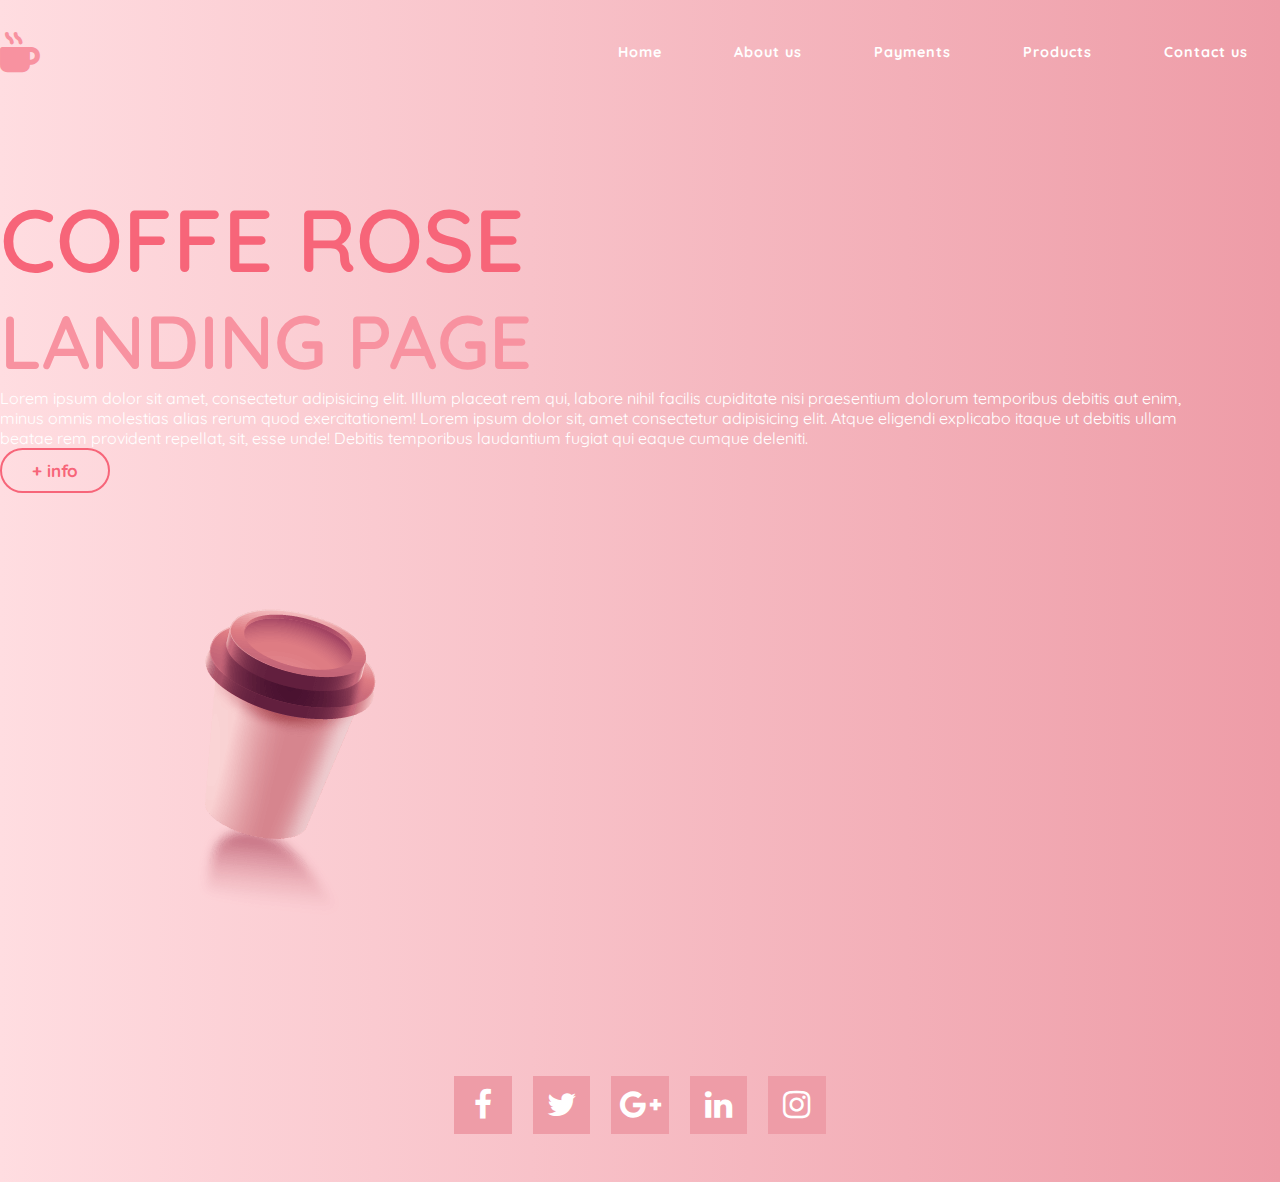
<file: index.html>
<!DOCTYPE html>
<html>
<head>
	<title>Coffee Rose | Home</title>
	<link href="https://cdn.jsdelivr.net/npm/bootstrap@5.1.3/dist/css/bootstrap.min.css" rel="stylesheet" integrity="sha384-1BmE4kWBq78iYhFldvKuhfTAU6auU8tT94WrHftjDbrCEXSU1oBoqyl2QvZ6jIW3" crossorigin="anonymous">
    <link rel="stylesheet" href="https://cdnjs.cloudflare.com/ajax/libs/font-awesome/6.0.0-beta2/css/all.min.css">
    
    <link rel="stylesheet" type="text/css" href="./estilos.css">
	<link href="https://fonts.googleapis.com/css?family=Quicksand&display=swap" rel="stylesheet">
	<meta name="viewport" content="width=device-width,initial-scale=1.0,minimum-scale=1.0,maximum-scale=1.0">
     
    <link href="https://stackpath.bootstrapcdn.com/font-awesome/4.7.0/css/font-awesome.min.css" rel="stylesheet" integrity="sha384-wvfXpqpZZVQGK6TAh5PVlGOfQNHSoD2xbE+QkPxCAFlNEevoEH3Sl0sibVcOQVnN" crossorigin="anonymous">
</head>
<body>

    <header >
        <div class="container header--container">

            <div class="header--logo">
                <a href="./index.html"><i class="fa-solid fa-mug-hot"></i></a></i>
            </div>
            
            <nav class="header--nav">
                <ul class="header--nav--ul">
                    <li class="header--nav--ul--li"><a href="./index.html">Home</a></li>
                    <li class="header--nav--ul--li"><a href="./about.html">About us</a></li>
                    <li class="header--nav--ul--li"><a href="./info.html">Payments</a></li>
                    <li class="header--nav--ul--li"><a href="./products.html">Products</a></li>
                    <li class="header--nav--ul--li"><a href="./contact.html">Contact us</a></li>
                </ul>
            </nav>
        </div>
    </header>

    <main class="container main-container">
        <div class="row">
            <div class="col">
                <h2>Coffe Rose</h2>
                <span>Landing Page</span>
                <br>
                <p class="parr">Lorem ipsum dolor sit amet, consectetur adipisicing elit. Illum placeat rem qui, labore nihil facilis cupiditate nisi praesentium dolorum temporibus debitis aut enim, minus omnis molestias alias rerum quod exercitationem! Lorem ipsum dolor sit, amet consectetur adipisicing elit. Atque eligendi explicabo itaque ut debitis ullam beatae rem provident repellat, sit, esse unde! Debitis temporibus laudantium fugiat qui eaque cumque deleniti.</p>
                <button class="btn">+ info</button>
            </div>
            
            <div class="col">
                <div class="main-img">
                    <img src="./img/main.png" alt="">
                </div>
            </div>
        </div>
    </main>

    <footer>
        <ul>
            <li>
                <a href="https://facebook.com" target="_BLANK">
                    <span></span>
                    <span></span>
                    <span class="fa fa-facebook" aria-hidden="true"></span>
                </a>
            </li>
            <li>
                <a href="https://twitter.com" target="_BLANK">
                    <span></span>
                    <span></span>
                    <span class="fa fa-twitter" aria-hidden="true"></span>
                </a>
            </li>
            <li>
                <a href="https://myaccount.google.com" target="_BLANK">
                    <span></span>
                    <span></span>
                    <span class="fa fa-google-plus" aria-hidden="true"></span>
                </a>
            </li>
            <li>
                <a href="https://linkedin.com" target="_BLANK">
                    <span></span>
                    <span></span>
                    <span class="fa fa-linkedin" aria-hidden="true"></span>
                </a>
            </li>
            <li>
                <a href="https://instagram.com" target="_BLANK">
                    <span></span>
                    <span></span>
                    <span class="fa fa-instagram" aria-hidden="true"></span>
                </a>
            </li>
        </ul>
    </footer>
</body>
</html>
</file>
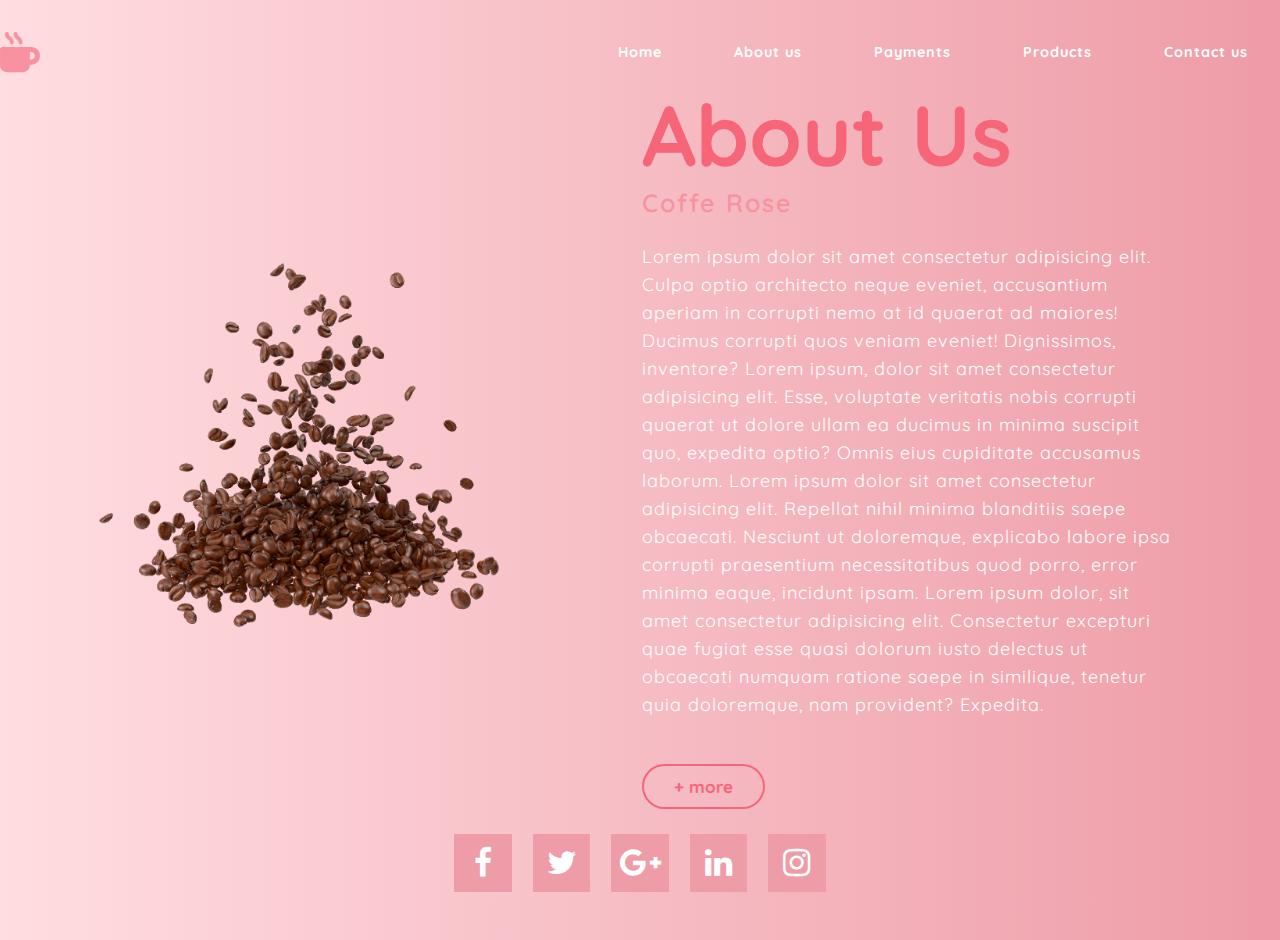
<file: about.html>
<!DOCTYPE html>
<html>
<head>
	<title>Coffee Rose | About us</title>
	<link href="https://cdn.jsdelivr.net/npm/bootstrap@5.1.3/dist/css/bootstrap.min.css" rel="stylesheet" integrity="sha384-1BmE4kWBq78iYhFldvKuhfTAU6auU8tT94WrHftjDbrCEXSU1oBoqyl2QvZ6jIW3" crossorigin="anonymous">
    <link rel="stylesheet" href="https://cdnjs.cloudflare.com/ajax/libs/font-awesome/6.0.0-beta2/css/all.min.css">
    
    <link rel="stylesheet" type="text/css" href="./estilos.css">
	<link href="https://fonts.googleapis.com/css?family=Quicksand&display=swap" rel="stylesheet">
	<meta name="viewport" content="width=device-width,initial-scale=1.0,minimum-scale=1.0,maximum-scale=1.0">
     
    <link href="https://stackpath.bootstrapcdn.com/font-awesome/4.7.0/css/font-awesome.min.css" rel="stylesheet" integrity="sha384-wvfXpqpZZVQGK6TAh5PVlGOfQNHSoD2xbE+QkPxCAFlNEevoEH3Sl0sibVcOQVnN" crossorigin="anonymous">
</head>
<body>

    <header >
        <div class="container header--container">

            <div class="header--logo">
                <a href="./index.html"><i class="fa-solid fa-mug-hot"></i></a></i>
            </div>
            
            <nav class="header--nav">
                <ul class="header--nav--ul">
                    <li class="header--nav--ul--li"><a href="./index.html">Home</a></li>
                    <li class="header--nav--ul--li"><a href="./about.html">About us</a></li>
                    <li class="header--nav--ul--li"><a href="./info.html">Payments</a></li>
                    <li class="header--nav--ul--li"><a href="./products.html">Products</a></li>
                    <li class="header--nav--ul--li"><a href="./contact.html">Contact us</a></li>
                </ul>
            </nav>
        </div>
    </header>

    <main class="about">
        <div class="content">
            <img src="./img/coffee_beans_PNG.png" alt="">
            <div class="text">
                <h1 class>About Us</h1>
                <h5>Coffe Rose</h5>
                <p>Lorem ipsum dolor sit amet consectetur adipisicing elit. Culpa optio architecto neque eveniet, accusantium aperiam in corrupti nemo at id quaerat ad maiores! Ducimus corrupti quos veniam eveniet! Dignissimos, inventore? Lorem ipsum, dolor sit amet consectetur adipisicing elit. Esse, voluptate veritatis nobis corrupti quaerat ut dolore ullam ea ducimus in minima suscipit quo, expedita optio? Omnis eius cupiditate accusamus laborum. Lorem ipsum dolor sit amet consectetur adipisicing elit. Repellat nihil minima blanditiis saepe obcaecati. Nesciunt ut doloremque, explicabo labore ipsa corrupti praesentium necessitatibus quod porro, error minima eaque, incidunt ipsam. Lorem ipsum dolor, sit amet consectetur adipisicing elit. Consectetur excepturi quae fugiat esse quasi dolorum iusto delectus ut obcaecati numquam ratione saepe in similique, tenetur quia doloremque, nam provident? Expedita.</p>
                <button type="button">+ more</button>
            </div>
        </div>
    </main>

    <footer>
        <ul>
            <li>
                <a href="https://facebook.com" target="_BLANK">
                    <span></span>
                    <span></span>
                    <span class="fa fa-facebook" aria-hidden="true"></span>
                </a>
            </li>
            <li>
                <a href="https://twitter.com" target="_BLANK">
                    <span></span>
                    <span></span>
                    <span class="fa fa-twitter" aria-hidden="true"></span>
                </a>
            </li>
            <li>
                <a href="https://myaccount.google.com" target="_BLANK">
                    <span></span>
                    <span></span>
                    <span class="fa fa-google-plus" aria-hidden="true"></span>
                </a>
            </li>
            <li>
                <a href="https://linkedin.com" target="_BLANK">
                    <span></span>
                    <span></span>
                    <span class="fa fa-linkedin" aria-hidden="true"></span>
                </a>
            </li>
            <li>
                <a href="https://instagram.com" target="_BLANK">
                    <span></span>
                    <span></span>
                    <span class="fa fa-instagram" aria-hidden="true"></span>
                </a>
            </li>
        </ul>
    </footer>
</body>
</html>
</file>
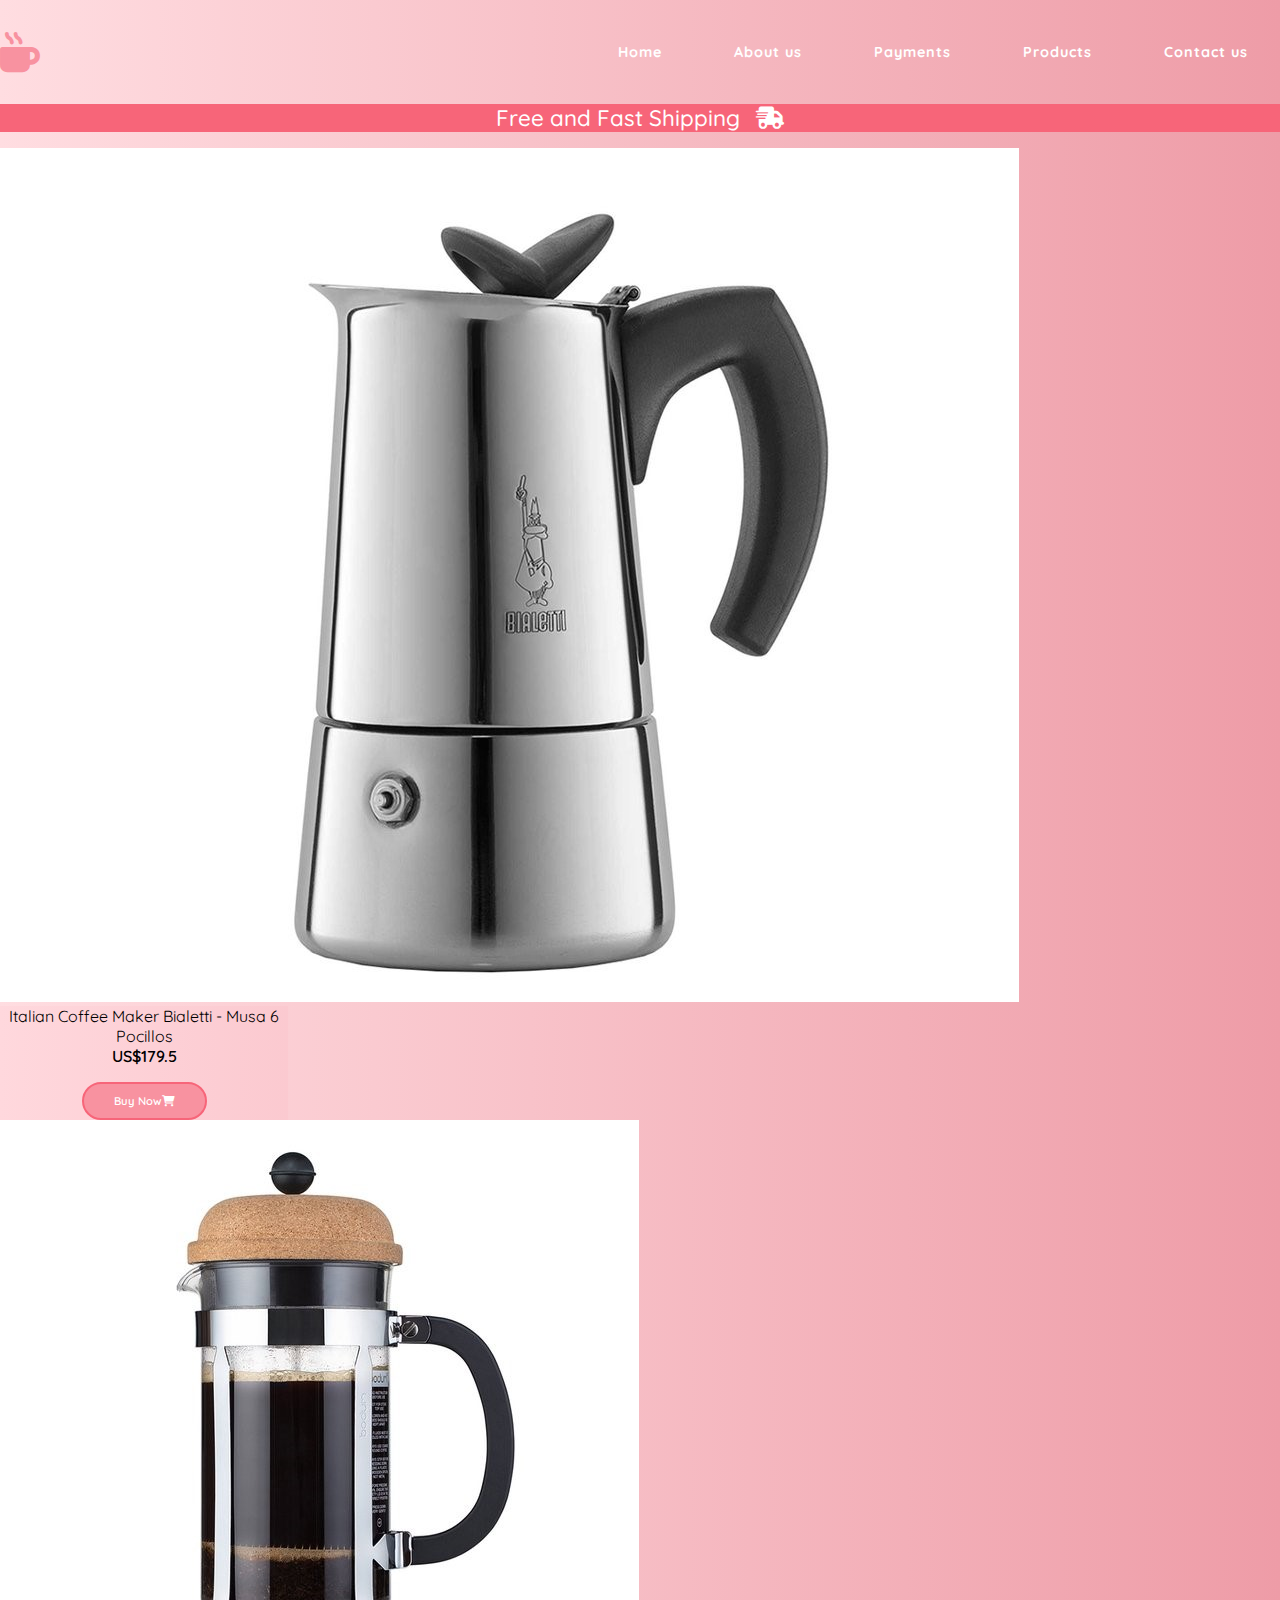
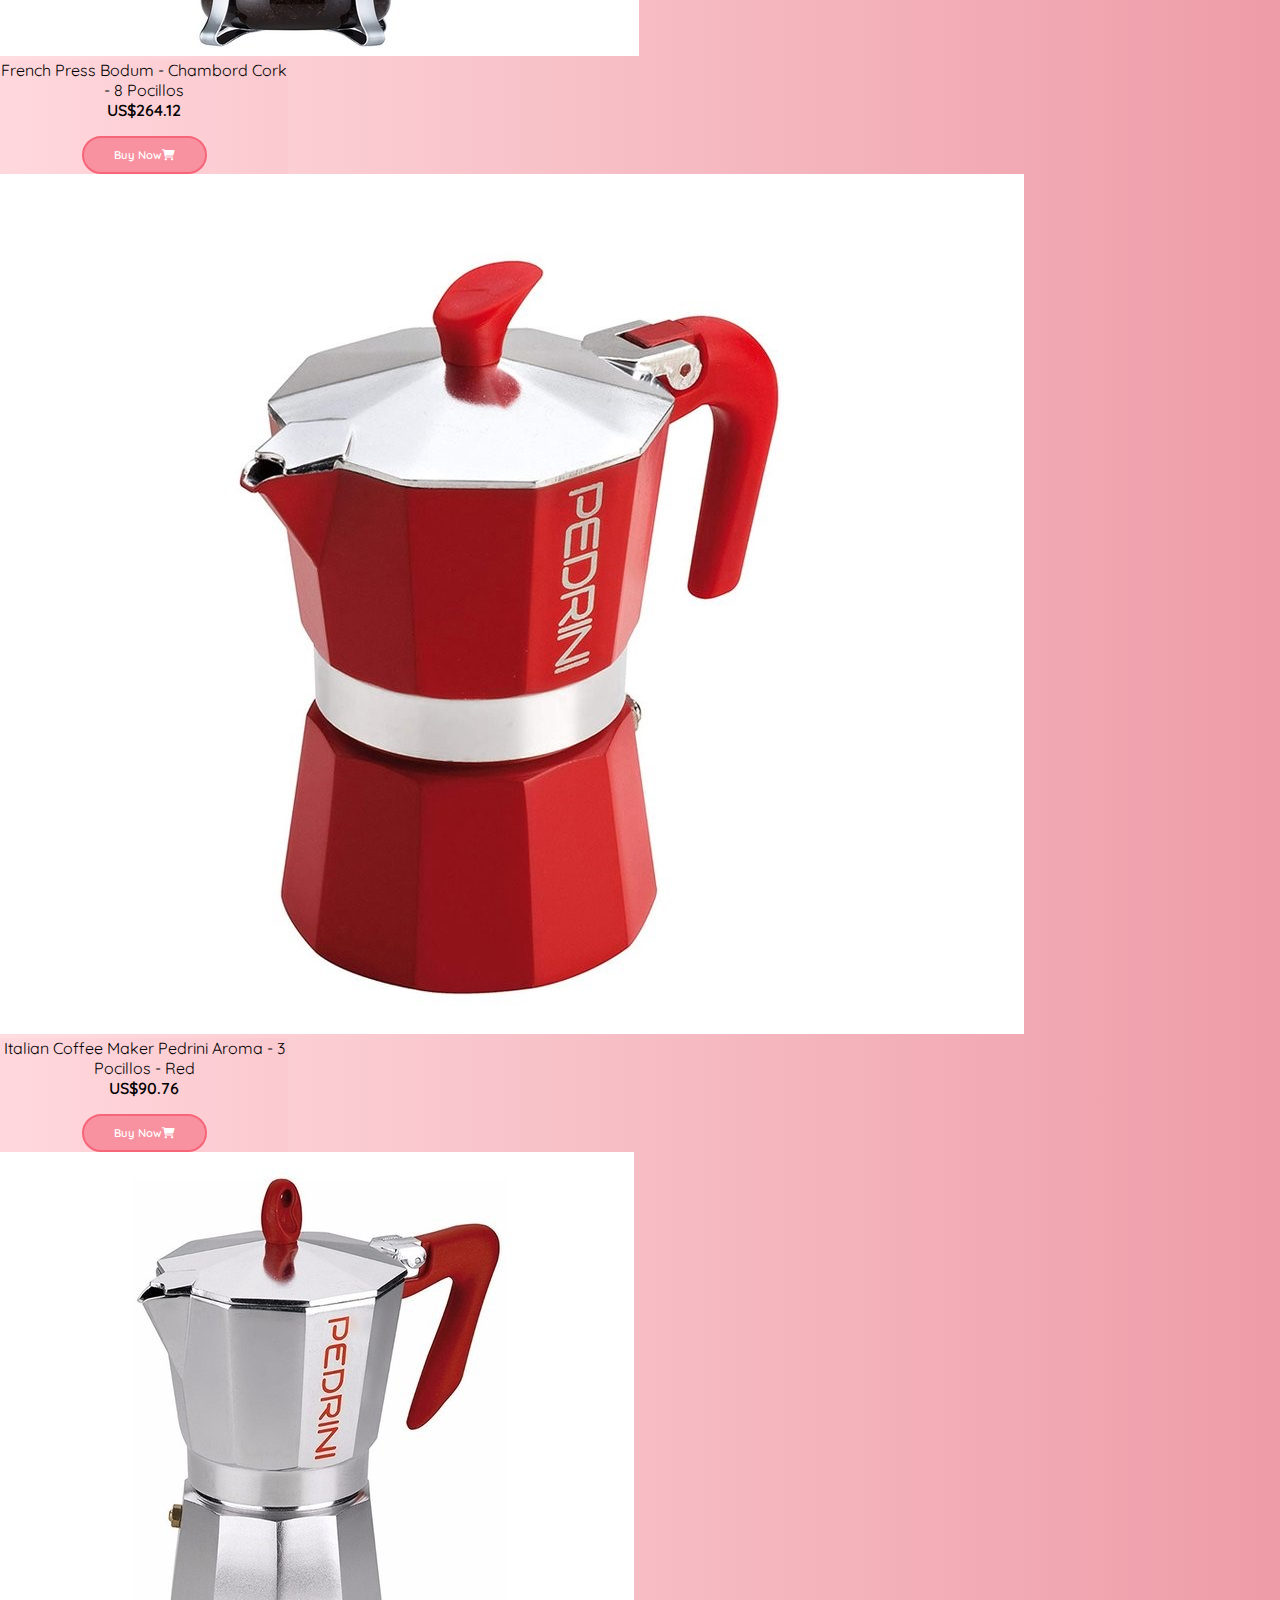
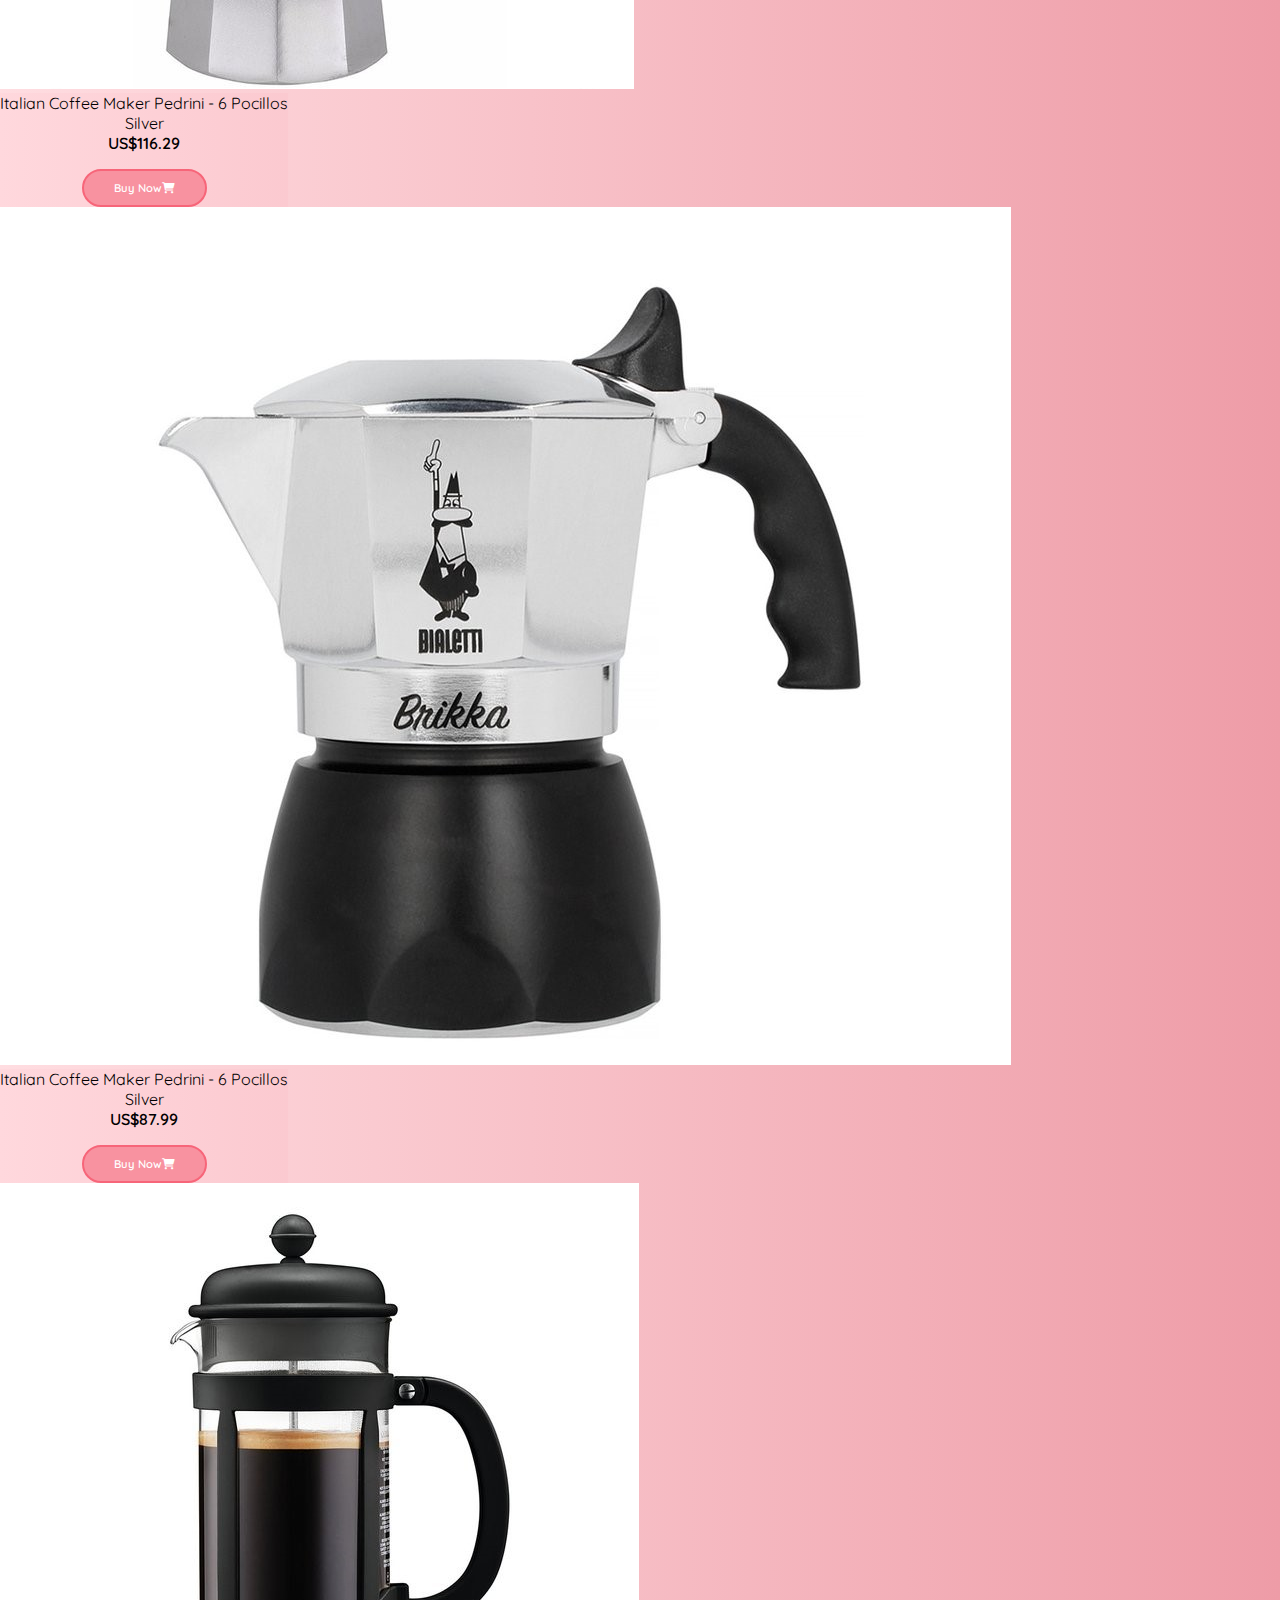
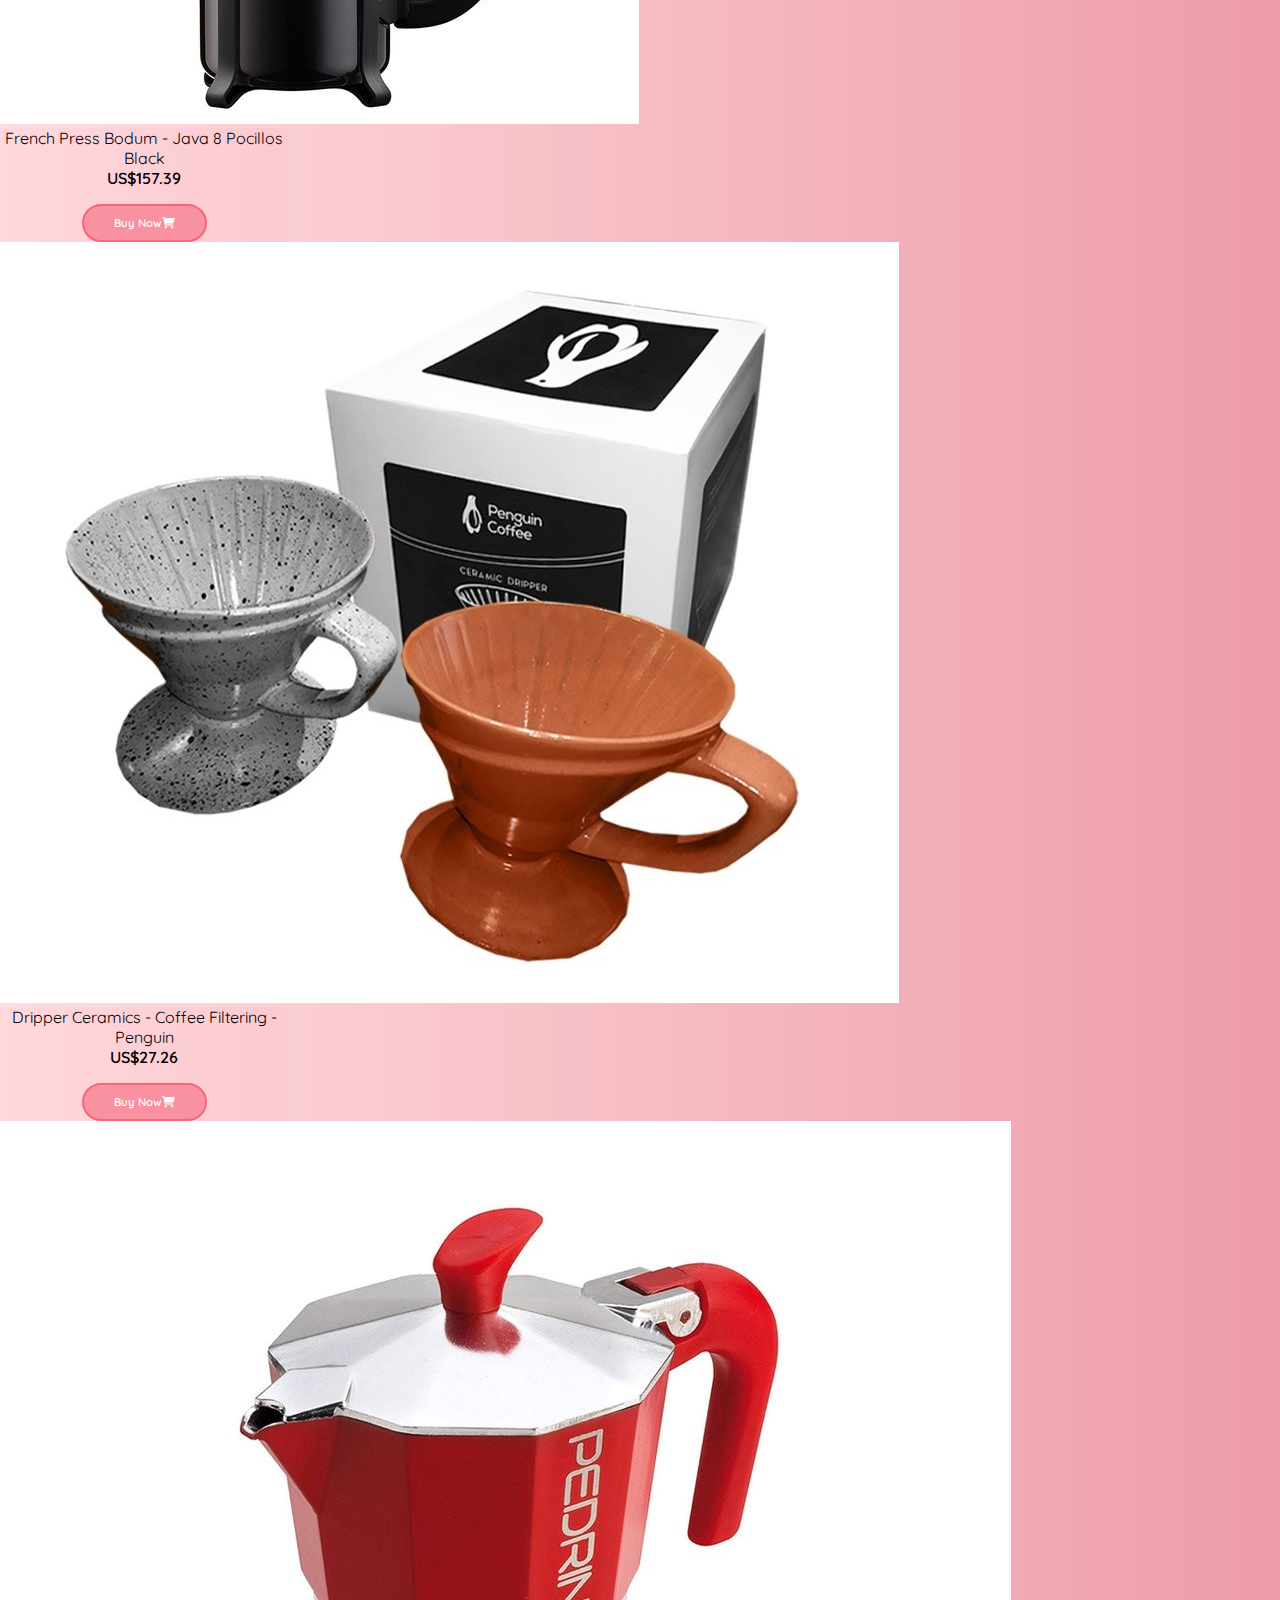
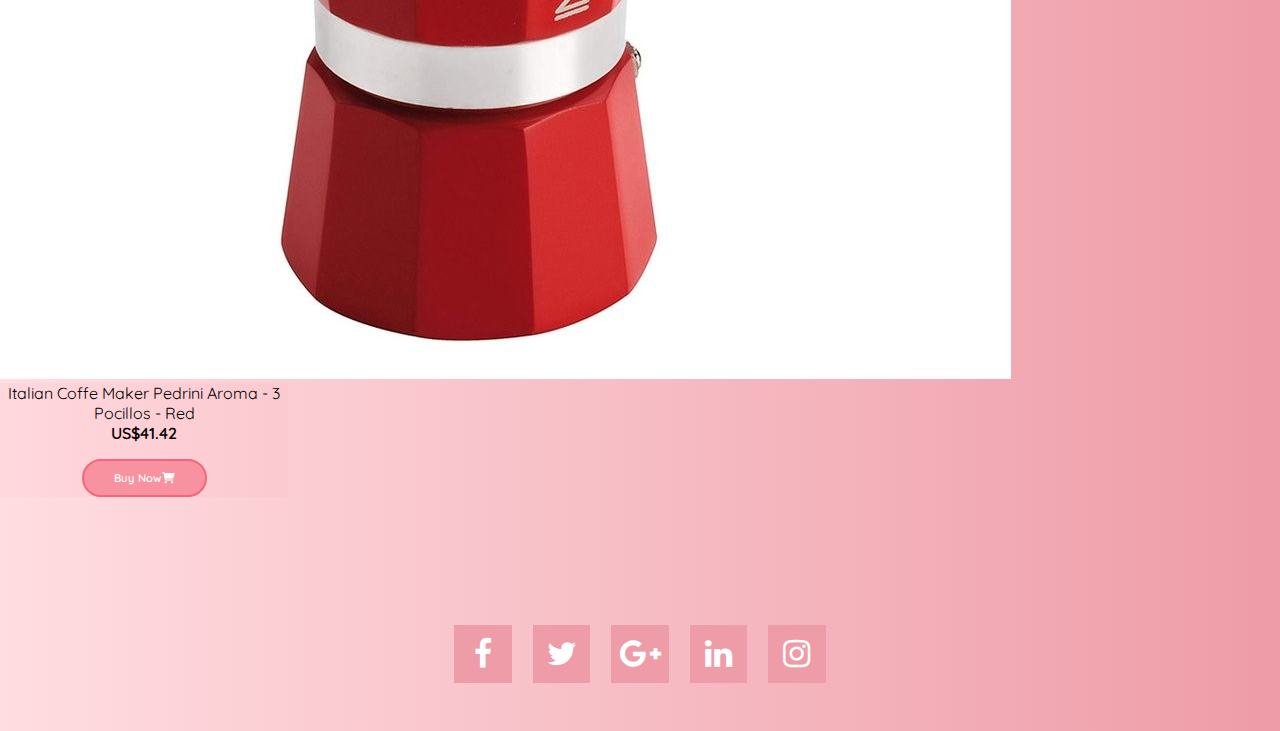
<file: products.html>
<!DOCTYPE html>
<html>
<head>
	<title>Coffee Rose | Products</title>
	<link href="https://cdn.jsdelivr.net/npm/bootstrap@5.1.3/dist/css/bootstrap.min.css" rel="stylesheet" integrity="sha384-1BmE4kWBq78iYhFldvKuhfTAU6auU8tT94WrHftjDbrCEXSU1oBoqyl2QvZ6jIW3" crossorigin="anonymous">
    <link rel="stylesheet" href="https://cdnjs.cloudflare.com/ajax/libs/font-awesome/6.0.0-beta2/css/all.min.css">
    
    <link rel="stylesheet" type="text/css" href="estilos.css">
	<link href="https://fonts.googleapis.com/css?family=Quicksand&display=swap" rel="stylesheet">
	<meta name="viewport" content="width=device-width,initial-scale=1.0,minimum-scale=1.0,maximum-scale=1.0">
     
    <link href="https://stackpath.bootstrapcdn.com/font-awesome/4.7.0/css/font-awesome.min.css" rel="stylesheet" integrity="sha384-wvfXpqpZZVQGK6TAh5PVlGOfQNHSoD2xbE+QkPxCAFlNEevoEH3Sl0sibVcOQVnN" crossorigin="anonymous">
</head>
<body>

    <header >
        <div class="container header--container">

            <div class="header--logo">
                <a href="./index.html"><i class="fa-solid fa-mug-hot"></i></a></i>
            </div>
            
            <nav class="header--nav">
                <ul class="header--nav--ul">
                    <li class="header--nav--ul--li"><a href="./index.html">Home</a></li>
                    <li class="header--nav--ul--li"><a href="./about.html">About us</a></li>
                    <li class="header--nav--ul--li"><a href="./info.html">Payments</a></li>
                    <li class="header--nav--ul--li"><a href="./products.html">Products</a></li>
                    <li class="header--nav--ul--li"><a href="./contact.html">Contact us</a></li>
                </ul>
            </nav>
        </div>
    </header>

    <div class="alert alert-primary" role="alert">
        Free and Fast Shipping<i class="fas fa-shipping-fast"></i>
    </div>

    <main class="container main-container">
  
         <div class="row">
            <div class="col mt-4">
                <div class="card" style="width: 18rem;">
                    <img src="./img/bialetti_musa.jpg" class="card-img-top" alt="...">
                    <div class="card-body">
                      <p class="card-text">Italian Coffee Maker Bialetti - Musa 6 Pocillos</p>
                      <span class="fw-bold">us$179.5</span><br>
                      <button type="button" class="btn btn-card">Buy Now<i class="fas fa-shopping-cart m-1"></i>
                      </button>
                    </div>
                </div>
            </div>
            <div class="col mt-4">
                <div class="card" style="width: 18rem;">
                    <img src="./img/bod.jpg" class="card-img-top" alt="...">
                    <div class="card-body">
                      <p class="card-text">French Press Bodum - Chambord Cork - 8 Pocillos</p>
                      <span class="fw-bold">us$264.12</span><br>
                      <button type="button" class="btn btn-card">Buy Now<i class="fas fa-shopping-cart m-1"></i>
                    </div>
                  </div>
            </div>
            <div class="col mt-4">
                <div class="card" style="width: 18rem;">
                    <img src="./img/ped.jpg" class="card-img-top" alt="...">
                    <div class="card-body">
                      <p class="card-text">Italian Coffee Maker Pedrini Aroma - 3 Pocillos - Red</p>
                      <span class="fw-bold">us$90.76</span><br>
                      <button type="button" class="btn btn-card">Buy Now<i class="fas fa-shopping-cart m-1"></i>
                    </div>
                  </div>
            </div>
            <div class="col mt-4">
                <div class="card" style="width: 18rem;">
                    <img src="./img/pedrini_6c.jpg" class="card-img-top" alt="...">
                    <div class="card-body">
                      <p class="card-text">Italian Coffee Maker Pedrini - 6 Pocillos Silver</p>
                      <span class="fw-bold">us$116.29</span><br>
                      <button type="button" class="btn btn-card">Buy Now<i class="fas fa-shopping-cart m-1"></i>
                    </div>
                  </div>
            </div>
         </div>
         <div class="row">
            <div class="col">
                <div class="card mt-4" style="width: 18rem;">
                    <img src="./img/bialetti_new.jpg" class="card-img-top" alt="...">
                    <div class="card-body">
                      <p class="card-text">Italian Coffee Maker Pedrini - 6 Pocillos Silver</p>
                      <span class="fw-bold">us$87.99</span><br>
                      <button type="button" class="btn btn-card">Buy Now<i class="fas fa-shopping-cart m-1"></i>
                    </div>
                  </div>
            </div>
            <div class="col">
                <div class="card mt-4" style="width: 18rem;">
                    <img src="./img/bodum_java.jpg" class="card-img-top" alt="...">
                    <div class="card-body">
                      <p class="card-text">French Press Bodum - Java 8 Pocillos Black</p>
                      <span class="fw-bold">us$157.39</span><br>
                      <button type="button" class="btn btn-card">Buy Now<i class="fas fa-shopping-cart m-1"></i>
                    </div>
                  </div>
            </div>
            <div class="col">
                <div class="card mt-4" style="width: 18rem;">
                    <img src="./img/dripper.jpg" class="card-img-top" alt="...">
                    <div class="card-body">
                      <p class="card-text">Dripper Ceramics - Coffee Filtering - Penguin</p>
                      <span class="fw-bold">us$27.26</span><br>
                      <button type="button" class="btn btn-card">Buy Now<i class="fas fa-shopping-cart m-1"></i>
                    </div>
                  </div>
            </div>
            <div class="col">
                <div class="card mt-4" style="width: 18rem;">
                    <img src="./img/pedrini_3c.jpg" class="card-img-top" alt="...">
                    <div class="card-body">
                      <p class="card-text">Italian Coffe Maker Pedrini Aroma - 3 Pocillos - Red</p>
                      <span class="fw-bold">us$41.42</span><br>
                      <button type="button" class="btn btn-card">Buy Now<i class="fas fa-shopping-cart m-1"></i>
                    </div>
                  </div>
            </div>
         </div>
    </main>

    <footer>
        <ul>
            <li>
                <a href="https://facebook.com" target="_BLANK">
                    <span></span>
                    <span></span>
                    <span class="fa fa-facebook" aria-hidden="true"></span>
                </a>
            </li>
            <li>
                <a href="https://twitter.com" target="_BLANK">
                    <span></span>
                    <span></span>
                    <span class="fa fa-twitter" aria-hidden="true"></span>
                </a>
            </li>
            <li>
                <a href="https://myaccount.google.com" target="_BLANK">
                    <span></span>
                    <span></span>
                    <span class="fa fa-google-plus" aria-hidden="true"></span>
                </a>
            </li>
            <li>
                <a href="https://linkedin.com" target="_BLANK">
                    <span></span>
                    <span></span>
                    <span class="fa fa-linkedin" aria-hidden="true"></span>
                </a>
            </li>
            <li>
                <a href="https://instagram.com" target="_BLANK">
                    <span></span>
                    <span></span>
                    <span class="fa fa-instagram" aria-hidden="true"></span>
                </a>
            </li>
        </ul>
    </footer>
</body>
</html>
</file>
<file: estilos.css>
*{
	padding: 0;
	margin: 0;
	box-sizing: border-box;
	font-family: 'Quicksand', sans-serif;
}

body{
	height: 100vh;
	width: 100%;
    background: #ee9ca7;  
    background: -webkit-linear-gradient(to right, #ffdde1, #ee9ca7);
    background: linear-gradient(to right, #ffdde1, #ee9ca7);
}

header{
    font-weight: 700;
}


.header--container{
    display: flex;
    justify-content: space-between;
    align-items: center;
    flex-wrap: wrap;
    padding: 2rem 0; 
}

.header--nav--ul{
    display: flex;
    justify-content: space-evenly;
    align-items: center;
    flex-wrap: wrap;
    gap: 0.5rem; /*5 px*/
}

.header--nav--ul--li{
    padding: 0.5rem 1rem;
    font-weight: 300;
    font-size: 0.9rem;
    list-style: none;
}

.header--nav--ul--li a {
    color: #fff;
    text-decoration: none;
    font-weight: 900;
    letter-spacing: 1px;
    padding: 0.3rem 1rem;
    border-radius: 1.25rem;
    transition: 0.3s;
    transition-property: background;
}

.header--nav--ul--li a:hover{
    background: #f76579;
    color: #fff;
}

.header--logo i{
    width: 2rem;
    cursor: pointer;
    font-size: 2.5rem;
    color: #f892a0;
}

.header--logo i:hover{
    color: #f76579;
}

.main-container {
    margin-top: 1rem;
    margin-bottom: 5rem;
}

h2{
    color: #f76579;
    font-size: 5.5rem;
    text-transform: uppercase;
    margin-top: 5rem;
    margin-bottom: 0;
    font-weight: 600;
}

span{
    color: #f892a0;
    font-size: 4.7rem;
    text-transform: uppercase;
    font-weight: 600;
}

.parr{
    color: #fff;
    margin-right:6rem;
}

.btn{
	background-color: transparent;
    color: #f76579;
    text-decoration: none;
    border: 2px solid #f76579;
    padding: 10px 30px;
    border-radius: 30px;
    font-weight: bold;
    font-size: 17px;
}

.btn:hover{
    background-color: #f76579;
    border: 2px solid #f76579;
    cursor: pointer;
    color: #fff;
}


/* main payments*/

.container__info{
    display: flex;
    justify-content: center;
    align-items: center;
    margin: 5rem 0;
}

.container__info .card{
    position: relative;
    width: 40rem;
    height: 450px;
    background: #ee9ca7;  
    background: -webkit-linear-gradient(to right, #ffdde1, #ee9ca7);
    background: linear-gradient(to right, #ffdde1, #ee9ca7);
    border-radius: 20px;
    overflow: hidden;   
    box-shadow: 0px 0px 19px 5px #ad48559c;
}

.container__info .card::before{
    content: '';
    position: absolute;
    top: 0;
    left: 0;
    width: 100%;
    height: 100%;
    background: #f76579;  
    background: -webkit-linear-gradient(to right, #ffdde1, #f76579);
    background: linear-gradient(to right, #ffdde1, #f76579);
    clip-path: circle(15rem at 80% 20%);
    transition: 0.5s ease-in-out;
}

.container__info .card:hover::before{
    clip-path: circle(300px at 80% -20%);
}

.container__info .card:after{
    content: 'COFFEE';
    position: absolute;
    top: 22%;
    left: 22%;
    font-size: 5.8rem;
    font-weight: 800;
    color: #f7657998;
}


.container__info .card .contentBx{
    position: absolute;
    bottom: 0;
    width: 100%;
    height: 15rem;
    text-align: center; 
    transition: 1s;
    z-index: 10;  
}
.container__info .card:hover .contentBx{
    height: 65%;
}


.container__info .card .contentBx .h2-card{
    text-transform: none;
    font-size: 2rem;
    position: relative;
    font-weight: 600;
    letter-spacing: 1px;
    color: rgba(255, 255, 255, 0.747);
}

.container__info .card .contentBx .size{
    display: flex;
    justify-content: center;
    align-items: center;
    padding: 8px 20px;
    transition: 0.5s;
    opacity: 0;
    visibility: hidden;
}

.container__info .card:hover .contentBx .size{
    opacity: 1;
    visibility: visible;
    transition-delay: 0.5s;

}

.container__info .card .contentBx .size span{
    width: 26px;
    height: 26px;
    text-align: center;
    line-height: 26px;
    font-size: 2rem;
    display: inline-block;
    color: #f76579;
    margin: 0 1rem;
    transition: 0.5s;
}


.container__info .card .contentBx a{
    display: inline-block;
    padding: 10px 20px;
    background: rgba(255, 255, 255, 0.747);
    border-radius: 1rem;
    margin-top: 10px;
    text-decoration: none;
    font-weight: 600;
    color: #f76579;
    opacity: 0;
    transform: translateY(50px);
    transition: 0.5s;  
}

.container__info .card .contentBx a:hover{
    border:2px solid #f76579;
    color: #f76579;
    transition: none;
}

.container__info .card:hover .contentBx a{
    opacity: 1;
    transform: translateY(0px);
    transition-delay: 0.75s;
}


/* end main payments*/




/*main productos*/
.alert-primary{
    color: #fff;
    text-align: center;
    background-color: #f76579;
    border: none;
    font-size: 1.4rem;
    font-weight: 500;
}

.alert-primary i{
    margin-left: 1rem;
}

main{
    margin: 5rem 0;
}

.card-body{
    text-align: center;
    background-color: rgba(247, 101, 121, 0.041);
}

.card-body p{
    color: #000;
}

.card-body span{
   color: #000;
   font-size: 1rem;
}

.btn-card{
    background-color: #f892a0;
    color: #fff;
    font-size: .7rem;
    margin-top: 1rem;
    font-weight: 600;
    border-radius: none;
}

.btn-card:hover{
    transform: none;
}


/*end main productos*/



/*main about*/

.about{
    width: 100%;
    height: 58%;
    display: flex;
    justify-content: center;
    align-items: center;
}

.about .content img{
    height: auto;
    width: 25rem;
    max-width: 100%;
}

.text{
    width: 550px;
    max-width: 100%;
    padding: 0 10px;
}

.content{
    width: 1280px;
    max-width: 95%;
    margin: 0 auto;
    display: flex;
    flex-wrap: wrap;
    align-items: center;
    justify-content: space-around;
}

.text h1{
    color: #f76579;
    font-size: 85px; 
    font-weight: bolder;
}

.text h5{
    color: #f892a0;
    font-size: 25px;
    margin-bottom: 25px;
    letter-spacing: 2px;
    font-weight: 600;
}

.text p{
    color: #fff;
    font-size: 18px;
    line-height: 28px;
    letter-spacing: 1px;
    margin-bottom: 45px;
}

button{
    background-color: transparent;
    color: #f76579;
    text-decoration: none;
    border: 2px solid #f76579;
    padding: 10px 30px;
    border-radius: 30px;
    font-weight: bold;
    font-size: 17px;
}

button:hover{
    transform: scale(1.2);
    background-color: #f76579;
    border: 2px solid #f76579;
    transition: .8s;
    cursor: pointer;
    color: #fff;
}


/* end main about*/


/* main contact*/

.container-main{
	position: relative;
	width: 100%;
	height: 70%;
	display: flex;
	justify-content: center;
	align-items: center;
    margin: 0;
}

.contact-box{
	max-width: 850px;
	display: grid;
	grid-template-columns: repeat(2, 1fr);
	justify-content: center;
	align-items: center;
	text-align: center;
	background-color: #ffdde1;
	box-shadow: 0px 0px 19px 5px #ad48559c;
    padding: 0;
}

.left{
	background: url("./img/main.png") no-repeat center;
	background-size: cover;
	height: 90%;
}

.right{
	padding: 0 1rem;
    padding-bottom: 1rem;
}

.h2-right{
	position: relative;
	padding: 0 0 10px;
	margin-bottom: 10px;
    color: #ee9ca7;
    font-weight: 600;
    font-size: 2rem;
    text-transform: none;
}

.h2-right:after{
	content: '';
    position: absolute;
    left: 50%;
    bottom: 0;
    transform: translateX(-50%);
    height: 4px;
    width: 21.5rem;
    border-radius: 1rem;
    background-color: #ee9ca7;
}

.field{
	width: 100%;
	border: 2px solid rgba(0, 0, 0, 0);
	outline: none;
	background-color: rgba(230, 230, 230, 0.6);
	padding: 0.5rem 1rem;
	font-size: 1.1rem;
	margin-bottom: 22px;
	transition: .3s;
}

.field:hover{
	background-color: rgba(0, 0, 0, 0.1);
}

textarea{
	min-height: 10rem;
}

.field:focus{
    border: 2px solid #f76579;
    background-color: #fff;
}

/*end main contact*/
footer{
    text-align: center;
    padding: 3rem;
    display: flex;
    justify-content: center;
    align-items: center;
}

footer ul{
    position: relative;
    margin: 0;
    padding: 0;
    display: flex;
}
footer ul li{
    position: relative;
    list-style: none;
    margin: 0 0.65rem;
    transform: rotate(0deg) skew(0deg);
    padding: 1.8rem;
}

footer ul li span{
    position: absolute;
    top: 0;
    left: 0;
    width: 100%;
    height: 100%;
    background: #000;
    transition: 0.5s;
    display: flex !important;
    align-items: center;
    justify-content: center;
    color: #fff;
    font-size: 2rem !important;
}
footer ul li:hover span{
    box-shadow: -1px 1px 1px rgb(0,0,0,.1);
}


footer ul li:hover span:nth-child(3){
    transform: translate(20px, -20px);
    opacity: .8;
}
footer ul li:hover span:nth-child(2){
    transform: translate(10px, -10px);
    opacity: .4;
}
footer ul li:hover span:nth-child(1){
    transform: translate(0, 0);
    opacity: .3;
}
footer ul li:nth-child(1) span{
    background: #ee9ca7;
}
footer ul li:nth-child(2) span{
    background: #ee9ca7;
}
footer ul li:nth-child(3) span{
    background: #ee9ca7;
}
footer ul li:nth-child(4) span{
    background: #ee9ca7;
}
footer ul li:nth-child(5) span{
    background: #ee9ca7;
}
footer ul li:nth-child(1):hover span{
    background: #f76579;
}
footer ul li:nth-child(2):hover span{
    background: #f76579;
}
footer ul li:nth-child(3):hover span{
    background: #f76579;
}
footer ul li:nth-child(4):hover span{
    background: #f76579;
}
footer ul li:nth-child(5):hover span{
    background: #f76579;
}



@media screen and (max-width: 880px){
	.contact-box{
		grid-template-columns: 1fr;
	}
	.left{
		height: 200px;
	}

    h2:after{
    width: 12rem;
    }

    .header--logo i{
        margin-left: 2rem;
        animation: none;
    }
/* @media main about */
    .about{
        width: 100%;
        height: auto;
    }
/* @media end main about */



}



@media screen and (max-width: 480px){
    
    header{
        background: #ee9ca7;  
        background: -webkit-linear-gradient(to right, #ffdde1, #ee9ca7);
        background: linear-gradient(to right, #ffdde1, #ee9ca7);
        z-index: 1;
    }

    .header--logo i{
        margin-bottom: 1rem;
    }
    nav{
        background-color: #f76579;
    }

    h2{
        font-size: 3.5rem;
        text-align: center;
    }

    span{
        font-size: 3rem;
        text-align: center;
        margin-left: 1rem;
    }
    
    p{
        text-align: center;
        margin-left: 12px;
        margin-right: 12px;
        margin-top: 10px;
    }

    .btn{
        margin-top: 2rem;
    }

    .main-img{
        display: flex;
        align-items: center;
        justify-content: center;
    }
/* @media main about */

    .text h1{
        font-size: 60px;
        margin-bottom: none;
        margin-top: 2rem;
        text-align: center;
    }

    .text h5{
        text-align: center;
        margin-top: 0;
    }    
    .text p{
        font-size: 15px;
    }

    .about .content img{
        margin-top: 4rem;
        width: 14rem;
    }

/* @media end main about */


/* @media main contact */

    .contact-box{ 
        margin-top: 8rem;
        margin-bottom: 1rem;
        max-width: 370px;
    }

    textarea{
        min-height: 8rem;
    }

    .container-main{
        position: relative;
        height: 89%;
    }

    
    
/* @media end main contact */



/* @media main products*/

    .main-container{
        margin-left: 2.4rem;
    }

/* @media end main products*/


/* @media main products*/



.container__info .card:after{
    content: 'COFFEE';
    top: 28%;
    left: 10%;
    font-size: 4rem;
}

/* @media end main products*/


    footer ul li{
        padding: 1.5rem;
        margin: 0 0.5rem;
    }

    footer ul li span{
        font-size: 1.3rem !important;
    }

    footer ul li:hover span:nth-child(3){
        transform: none;
    }
    footer ul li:hover span:nth-child(2){
        transform: none;
    }
}
</file>
